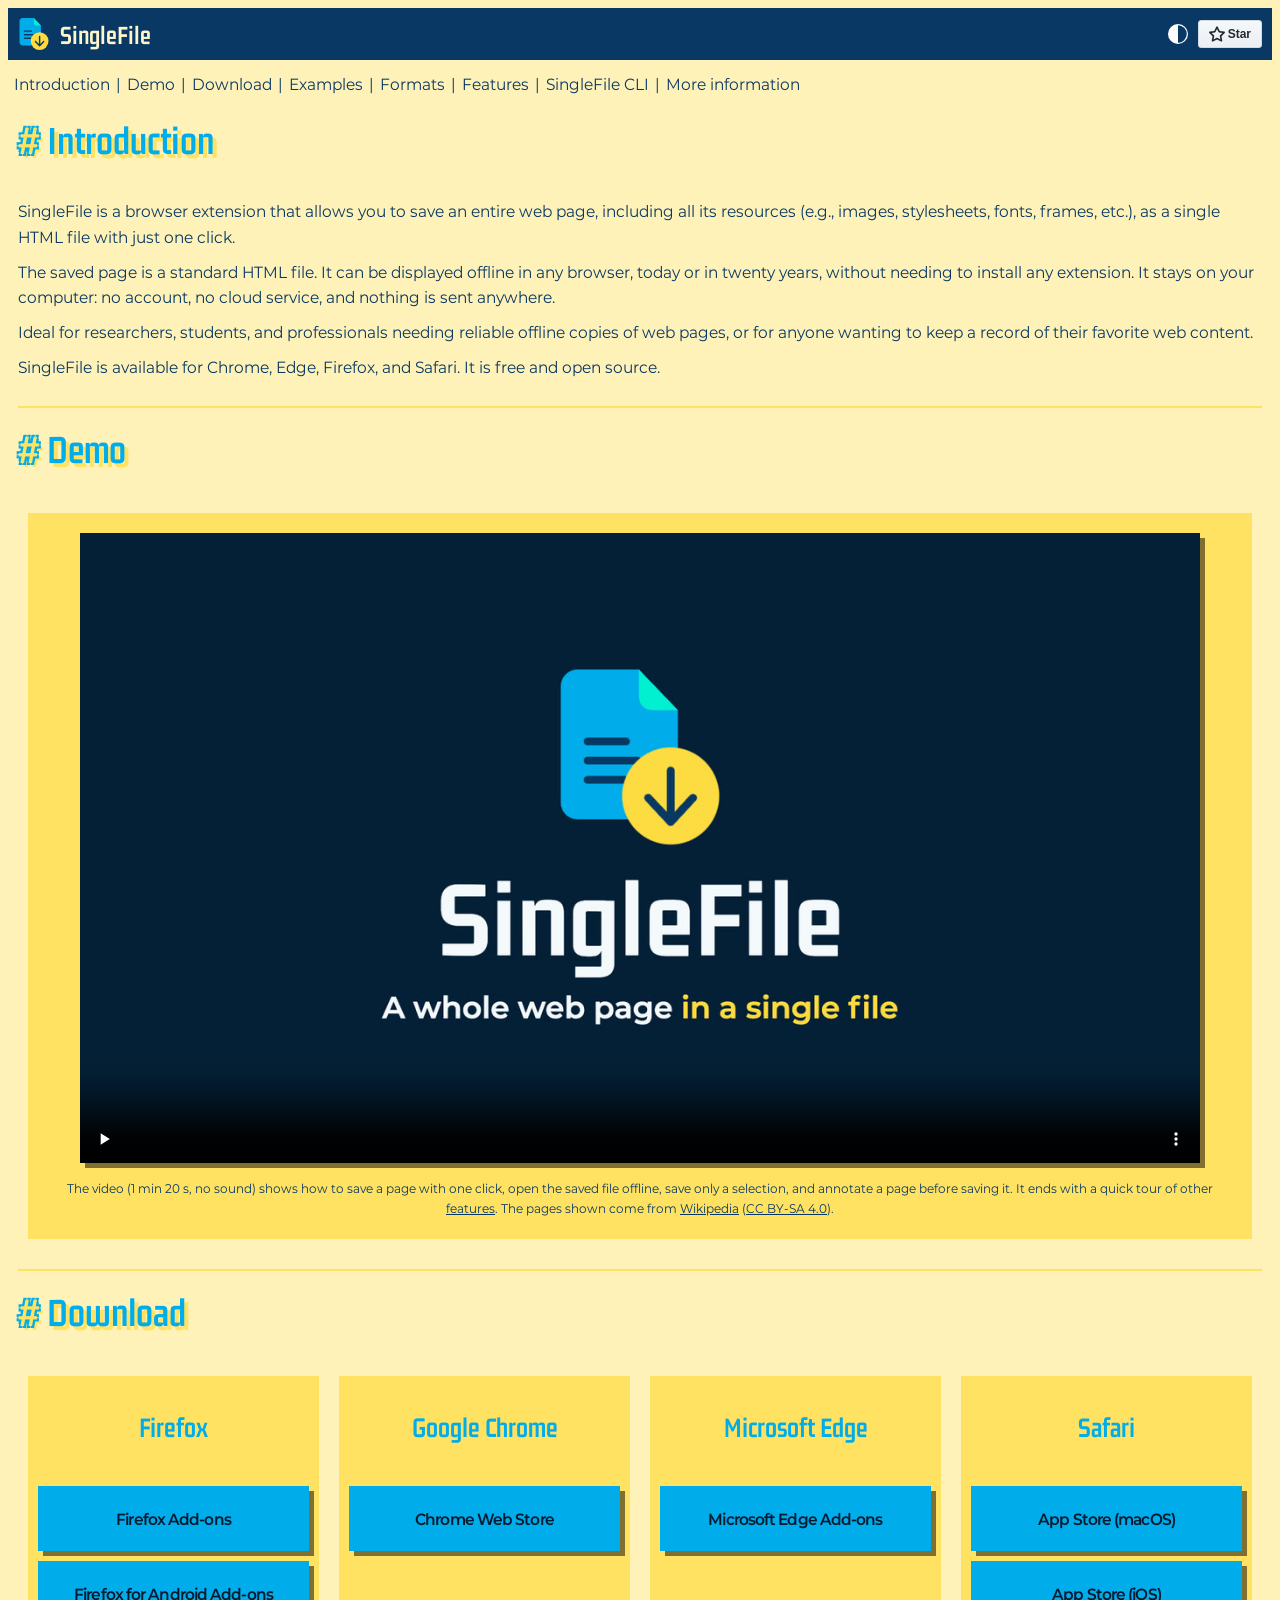
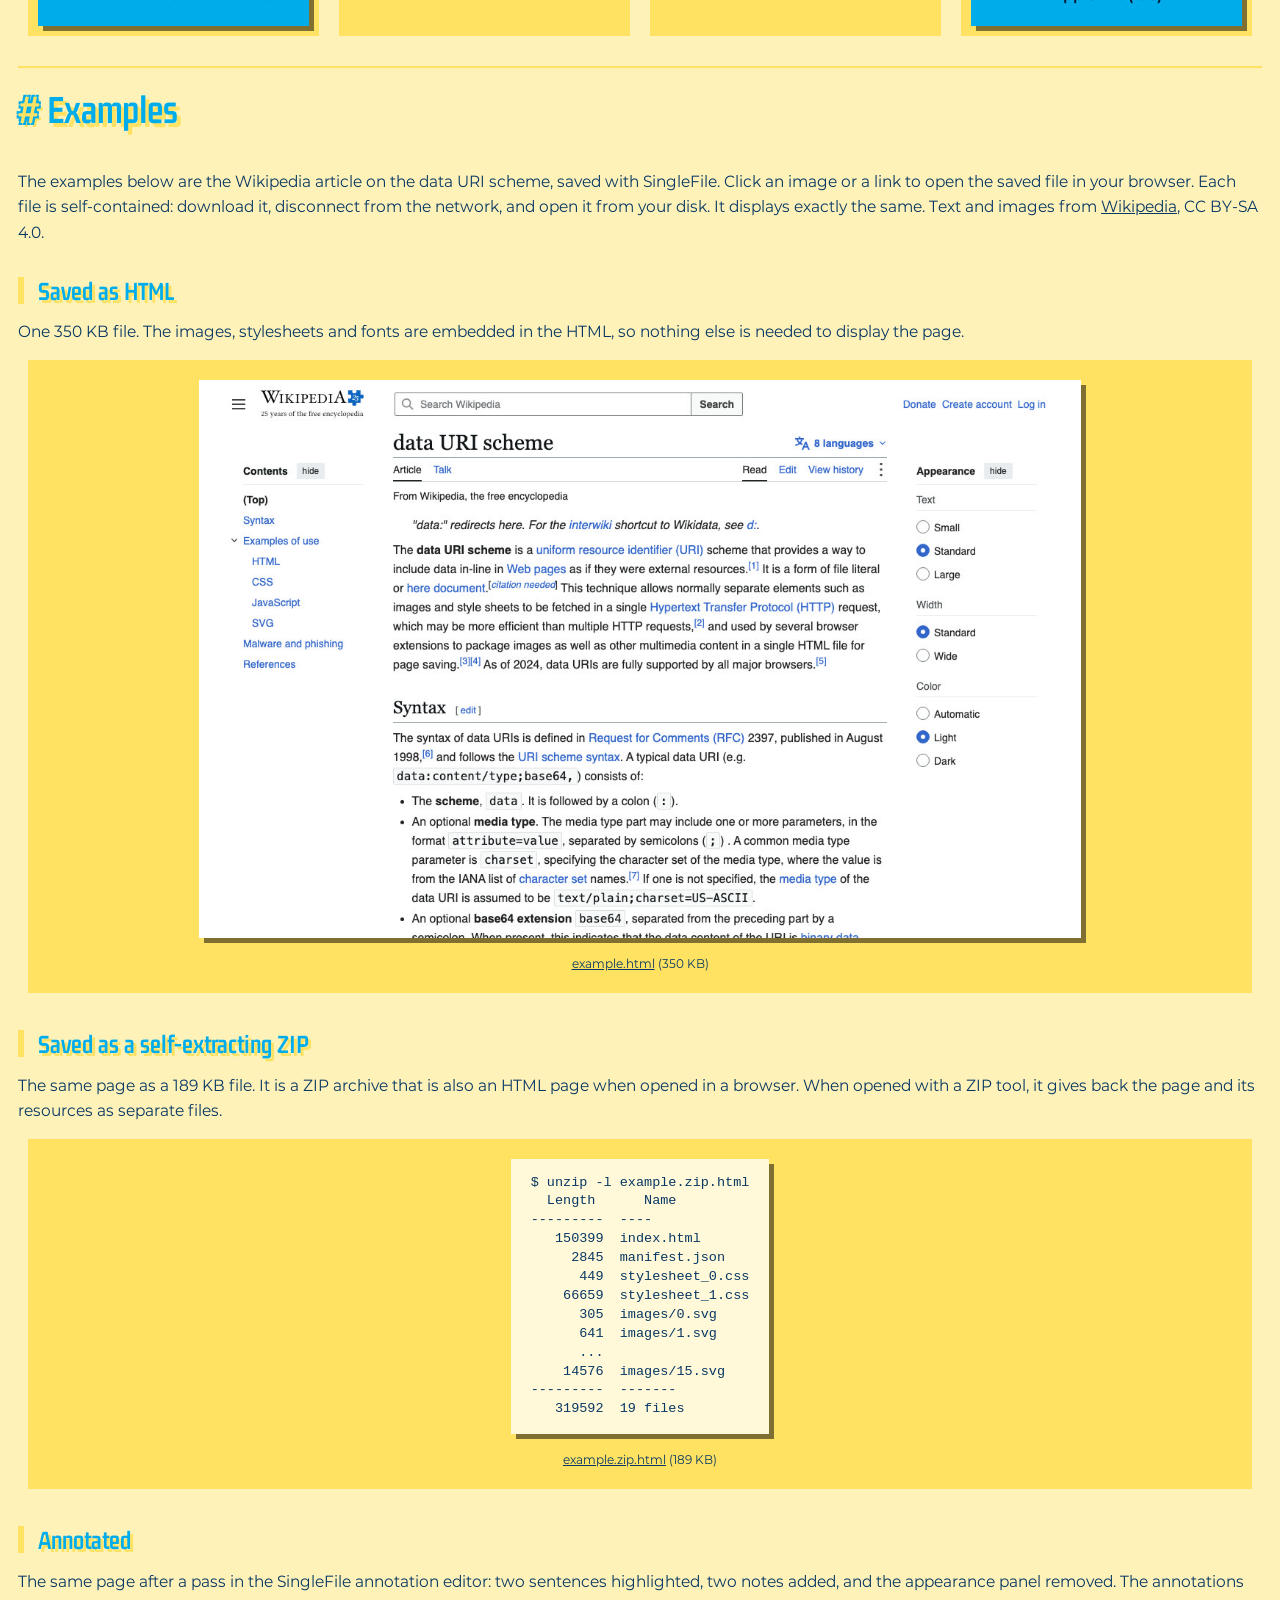
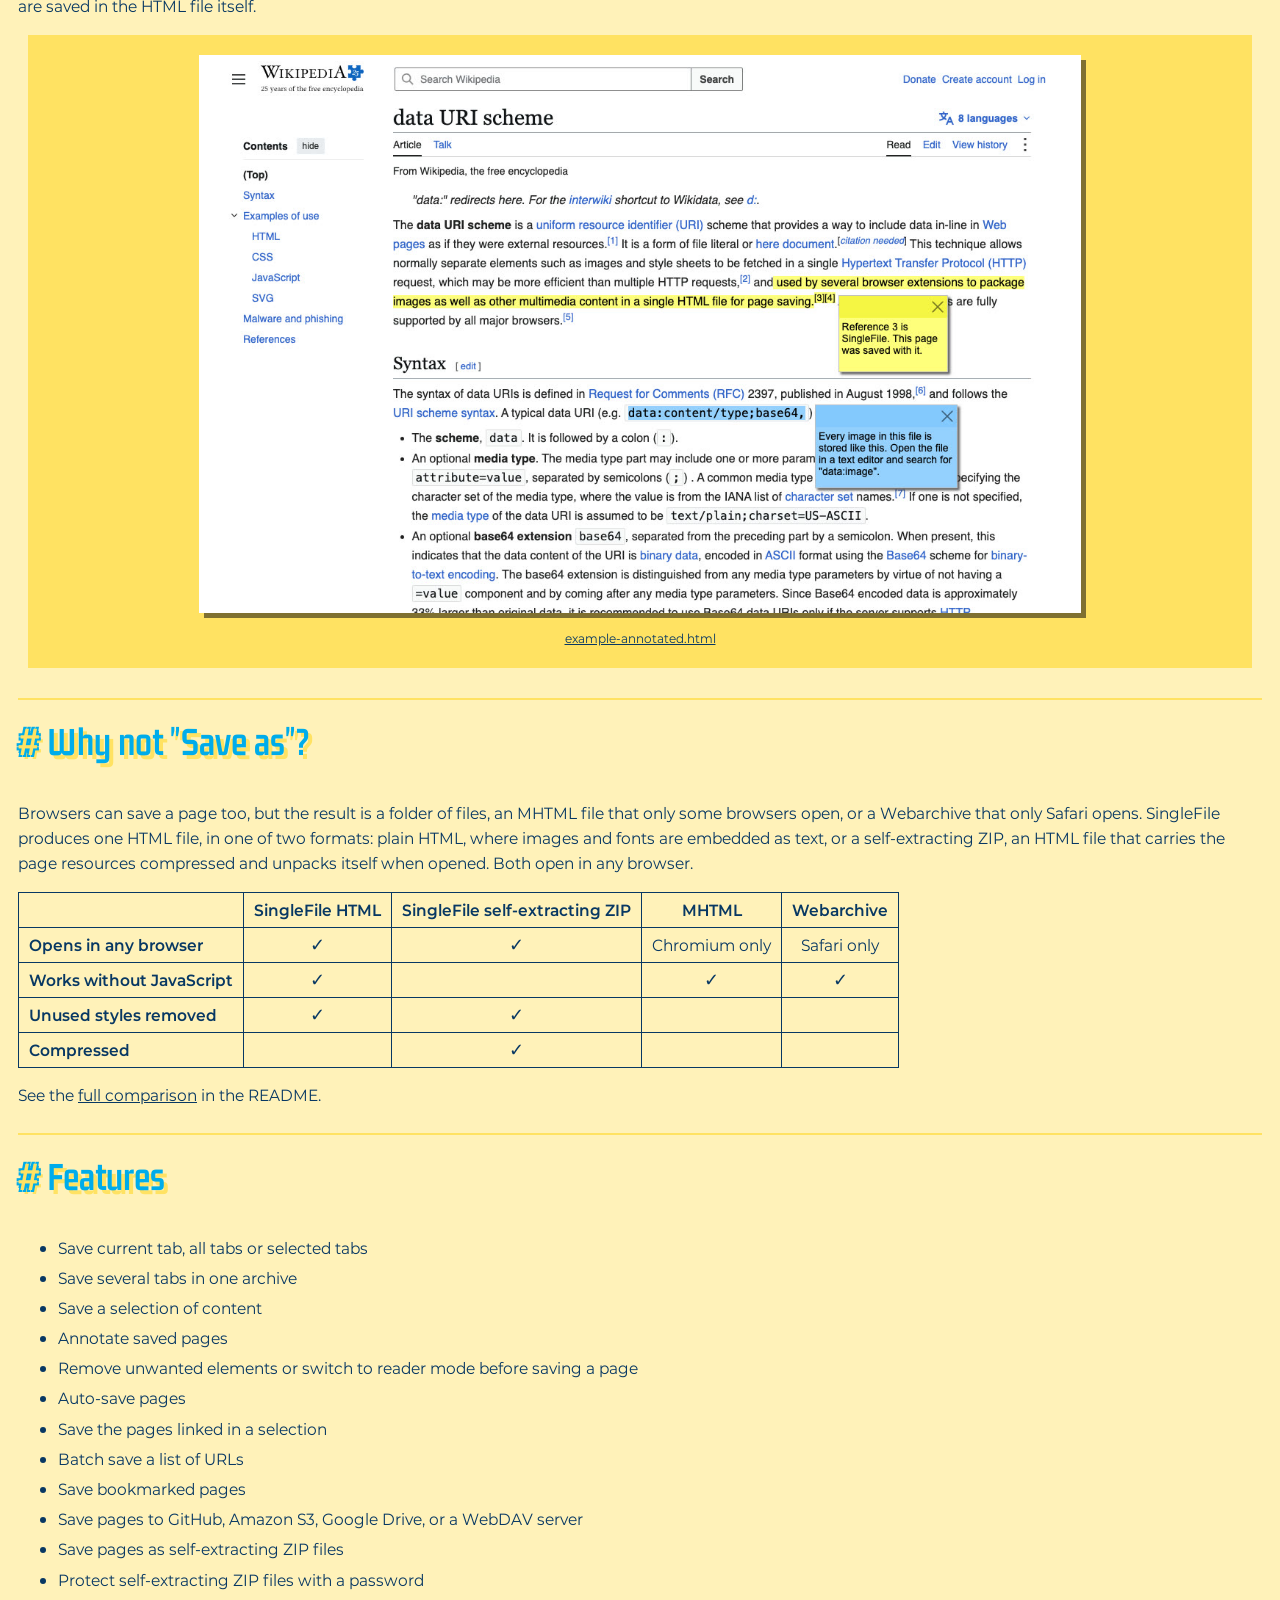
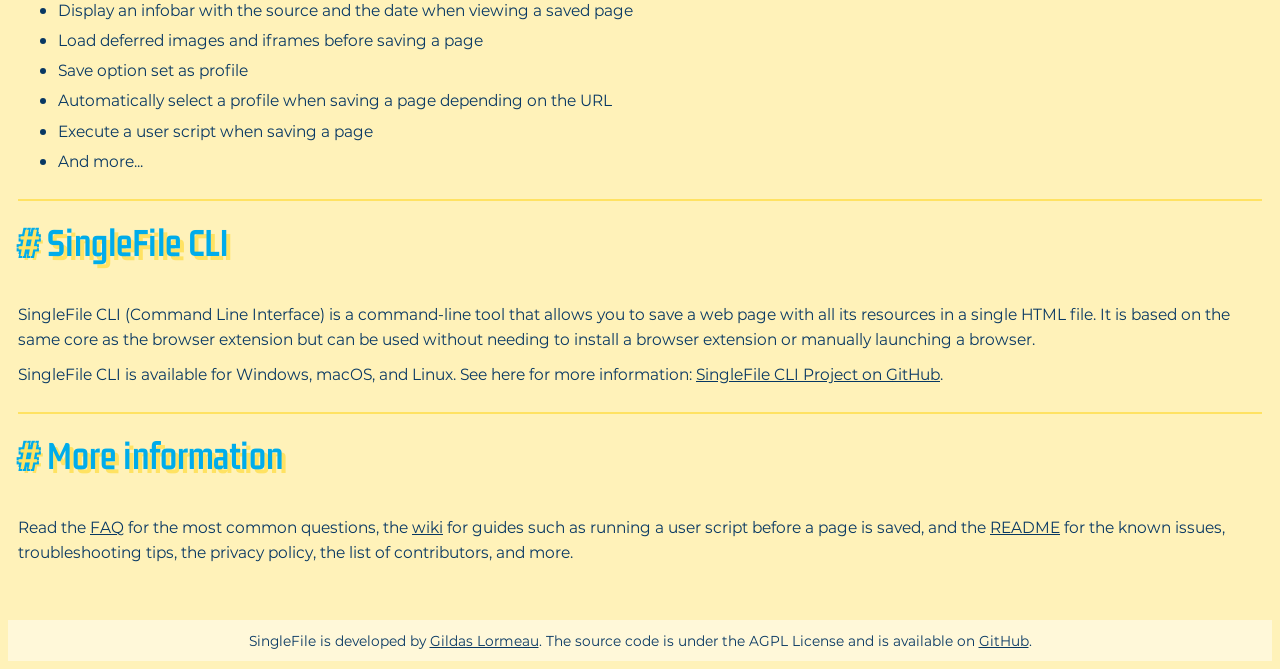
<file: index.html>
<!DOCTYPE html>
<html lang="en">

<head>
	<meta charset="utf-8">
	<title>SingleFile – Effortlessly Save and Preserve Web Pages</title>
	<meta http-equiv="content-security-policy"
		content="default-src 'self'; style-src 'self' 'unsafe-inline'; img-src 'self' data:; connect-src 'self' https://api.github.com;">
	<link rel="preload" href="resources/gemunulibre_bold_min.woff2" as="font" type="font/woff2" crossorigin>
	<link rel="preload" href="resources/montserrat_reg_min.woff2" as="font" type="font/woff2" crossorigin>
	<link rel="preload" href="resources/montserrat_semi_bold_min.woff2" as="font" type="font/woff2" crossorigin>
	<link rel="preload" href="resources/script.js" as="script" type="text/javascript">
	<link rel="preload" href="https://api.github.com/repos/gildas-lormeau/SingleFile" as="fetch" type="application/json"
		crossorigin>
	<script src="resources/theme.js"></script>
	<link rel="stylesheet" href="resources/styles.css">
	<link rel="icon" href="resources/logo.svg" type="image/svg+xml">
	<link rel="icon" href="resources/logo-32x32.png" type="image/png" sizes="32x32">
	<link rel="icon" href="resources/logo-48x48.png" type="image/png" sizes="48x48">
	<meta name="viewport" content="width=device-width, initial-scale=1.0">
	<meta name="description"
		content="Save an entire web page with all its resources in a single HTML file with SingleFile. The saved page works offline in any browser and can be annotated.">
	<meta name="robots" content="index, follow">
	<meta name="author" content="Gildas Lormeau">
	<meta name="keywords"
		content="web page, save, archive, offline, browser extension, CLI tool, HTML, self-extracting ZIP, annotations, notes, collaboration, auto-save, batch save, user script, editor">
	<meta name="color-scheme" content="dark light">
	<meta property="og:title" content="SingleFile – Effortlessly Save and Preserve Web Pages">
	<meta property="og:description"
		content="Save an entire web page with all its resources in a single HTML file with SingleFile.">
	<meta property="og:image" content="https://www.getsinglefile.com/resources/banner-1200x630.png">
	<meta property="og:image:width" content="1200">
	<meta property="og:image:height" content="630">
	<meta property="og:url" content="https://www.getsinglefile.com">
	<meta property="og:type" content="website">
	<meta property="og:site_name" content="SingleFile">
	<meta property="og:locale" content="en_US">
	<meta name="twitter:card" content="summary_large_image">
	<meta name="twitter:title" content="SingleFile – Effortlessly Save and Preserve Web Pages">
	<meta name="twitter:description"
		content="Save an entire web page with all its resources in a single HTML file with SingleFile.">
	<meta name="twitter:image" content="https://www.getsinglefile.com/resources/banner-1200x630.png">
	<meta name="twitter:url" content="https://www.getsinglefile.com">
	<link rel="canonical" href="https://www.getsinglefile.com">
	<script type="application/ld+json">
	{
		"@context": "https://schema.org",
		"@graph": [
			{
				"@type": "WebSite",
				"@id": "https://www.getsinglefile.com/#website",
				"url": "https://www.getsinglefile.com",
				"name": "SingleFile",
				"description": "Save an entire web page with all its resources in a single HTML file with SingleFile.",
				"publisher": {
					"@id": "https://www.getsinglefile.com/#person"
					}
				},
			{
				"@type": "SoftwareApplication",
				"@id": "https://www.getsinglefile.com/#software",
				"name": "SingleFile",
				"url": "https://www.getsinglefile.com",
				"sameAs": [
					"https://github.com/gildas-lormeau/SingleFile",
					"https://chromewebstore.google.com/detail/singlefile/mpiodijhokgodhhofbcjdecpffjipkle",
					"https://addons.mozilla.org/en-US/firefox/addon/single-file",
					"https://addons.mozilla.org/android/addon/single-file",
					"https://microsoftedge.microsoft.com/addons/detail/efnbkdcfmcmnhlkaijjjmhjjgladedno",
					"https://apps.apple.com/us/app/singlefile-for-safari/id6444322545"
				],
				"applicationCategory": "BrowserApplication",
				"applicationSubCategory": "Productivity",
				"operatingSystem": "Windows, macOS, Linux, Android, iOS",
				"author": {
					"@id": "https://www.getsinglefile.com/#person"
				},
				"description": "SingleFile is a browser extension that helps you save an entire web page with all its resources in a single HTML file.",
				"image": "https://www.getsinglefile.com/resources/logo-256x256.png",
				"video": {
					"@type": "VideoObject",
					"contentUrl": "https://www.getsinglefile.com/resources/demo.mp4",
					"name": "SingleFile Demo",
					"description": "How to save a web page in a single HTML file, open it offline, save a selection and annotate a page",
					"uploadDate": "2026-11-22T00:00:00Z",
					"duration": "PT1M25S",
					"thumbnailUrl": "https://www.getsinglefile.com/resources/demo-poster.jpg"
				},
				"offers": [
					{
						"@type": "Offer",
						"price": "0",
						"priceCurrency": "USD",
						"availability": "https://schema.org/InStock",
						"url": "https://chromewebstore.google.com/detail/singlefile/mpiodijhokgodhhofbcjdecpffjipkle",
						"description": "Download on Chrome Web Store"
					},
					{
						"@type": "Offer",
						"price": "0",
						"priceCurrency": "USD",
						"availability": "https://schema.org/InStock",
						"url": "https://addons.mozilla.org/en-US/firefox/addon/single-file",
						"description": "Download on Firefox Add-ons"
					},
					{
						"@type": "Offer",
						"price": "0",
						"priceCurrency": "USD",
						"availability": "https://schema.org/InStock",
						"url": "https://addons.mozilla.org/android/addon/single-file",
						"description": "Download on Firefox for Android Add-ons"
					},
					{
						"@type": "Offer",
						"price": "0",
						"priceCurrency": "USD",
						"availability": "https://schema.org/InStock",
						"url": "https://microsoftedge.microsoft.com/addons/detail/efnbkdcfmcmnhlkaijjjmhjjgladedno",
						"description": "Download on Microsoft Edge Add-ons"
					},
					{
						"@type": "Offer",
						"price": "0",
						"priceCurrency": "USD",
						"availability": "https://schema.org/InStock",
						"url": "https://apps.apple.com/us/app/singlefile-for-safari/id6444322545",
						"description": "Download on App Store (iOS)"
					},
					{
						"@type": "Offer",
						"price": "0",
						"priceCurrency": "USD",
						"availability": "https://schema.org/InStock",
						"url": "https://apps.apple.com/us/app/singlefile-for-safari/id6444322545?platform=mac",
						"description": "Download on Mac App Store (macOS)"
					}
				]
			},
			{
				"@type": "Person",
				"@id": "https://www.getsinglefile.com/#person",
				"name": "Gildas Lormeau",
				"url": "https://github.com/gildas-lormeau",
				"sameAs": [
					"https://github.com/gildas-lormeau"
				]
			}
		]
	}
	</script>
</head>

<body>
	<header>
		<h1>
			<a href="https://www.getsinglefile.com" class="homepage-link" aria-label="SingleFile homepage">
				<svg style="fill:#083863" width="32" height="32" viewBox="0 0 847 847" class="logo"
					aria-label="SingleFile logo">
					<path style="fill:#00acea"
						d="M 120,0 C 76,0 40,36 40,80 v 565 c 0,44 36,80 80,80 h 407 c 44,0 80,-36 80,-80 V 197 L 418,0 Z m 445,10 z" />
					<path style="fill:#00efd1" d="M 607,197 418,0 v 126 c 0,45 27,71 71,71 z" />
					<rect class="logo-lines" width="224" height="38" x="151" y="329" rx="20" ry="20" />
					<rect class="logo-lines" width="278" height="38" x="151" y="422" rx="20" ry="20" />
					<rect class="logo-lines" width="216" height="38" x="151" y="515" rx="20" ry="20" />
					<circle style="fill:#fedb41" cx="572" cy="612" r="235" />
					<path class="logo-arrow"
						d="m 572,470 c -11,0 -19,9 -19,20 v 199 l -77,-82 c -7,-7 -18,-7 -26,0 -8,7 -8,19 -2,26 l 110,118 c 5,5 9,6 14,6 5,0 9,-1 14,-6 L 695,633 c 7,-7 6,-19 -2,-26 -8,-7 -19,-7 -26,0 l -76,82 V 490 c 0,-11 -8,-20 -19,-20 z" />
				</svg>
				<span>SingleFile</span>
			</a>
		</h1>
		<span class="homepage-buttons">
			<svg style="fill: #ffffff" width="16" height="16" viewBox="0 0 128 128" role="button"
				class="theme-switcher-button" aria-label="Switch to light/dark mode" tabindex="0">
				<path
					d="M 64 0 A 64 64 0 0 0 0 64 A 64 64 0 0 0 64 128 A 64 64 0 0 0 128 64 A 64 64 0 0 0 64 0 z M 64 8 A 56 56 0 0 1 120 64 A 56 56 0 0 1 64 120 L 64 8 z" />
			</svg>
			<span class="github-widget">
				<a class="github-button" href="https://github.com/gildas-lormeau/SingleFile" rel="noopener"
					target="_blank" aria-label="Star SingleFile on GitHub">
					<svg style="fill: currentColor" width="16" height="16" viewBox="0 0 1024 1024" aria-hidden="true">
						<path
							d="m 512,20 c 20,0 37,12 46,30 l 132,264 290,42 c 20,3 36,17 42,36 6,19 -2,40 -16,54 l -208,206 50,290 c 3,19 -4,40 -20,52 -16,12 -38,13 -56,4 L 512,860 252,998 c -18,10 -40,8 -56,-4 -16,-12 -24,-32 -20,-52 L 226,652 18,446 C 4,432 -4,411 2,392 8,373 24,359 44,356 L 334,314 466,50 c 9,-18 26,-30 46,-30 z m 0,170 -96,194 c -8,15 -21,26 -38,28 l -214,30 156,152 c 12,12 17,29 14,46 L 296,856 488,754 c 15,-8 33,-8 48,0 L 728,856 690,640 c -3,-17 2,-34 14,-46 L 860,442 646,412 c -17,-2 -30,-13 -38,-28 z">
						</path>
					</svg>
					<span>Star</span>
				</a>
			</span>
			<script src="resources/script.js"></script>
		</span>
	</header>
	<main>
		<nav>
			<ol>
				<li><a href="#introduction">Introduction</a></li>
				<li><a href="#demo">Demo</a></li>
				<li><a href="#download">Download</a></li>
				<li><a href="#examples">Examples</a></li>
				<li><a href="#formats">Formats</a></li>
				<li><a href="#features">Features</a></li>
				<li><a href="#cli">SingleFile CLI</a></li>
				<li><a href="#more-information">More information</a></li>
			</ol>
		</nav>
		<section id="introduction">
			<h2><a href="#introduction">#</a> Introduction</h2>
			<p>
				SingleFile is a browser extension that allows you to save an entire web page, including all its
				resources (e.g., images, stylesheets, fonts, frames, etc.), as a single HTML file with just one click.
			</p>
			<p>
				The saved page is a standard HTML file. It can be displayed offline in any browser, today or in twenty
				years, without needing to install any extension. It stays on your computer: no account, no cloud
				service, and nothing is sent anywhere.
			</p>
			<p>
				Ideal for researchers, students, and professionals needing reliable offline copies of web pages, or
				for anyone wanting to keep a record of their favorite web content.
			</p>
			<p>
				SingleFile is available for Chrome, Edge, Firefox, and Safari. It is free and open source.
			</p>
		</section>
		<section id="demo">
			<h2><a href="#demo">#</a> Demo</h2>
			<figure class="example">
				<video controls poster="resources/demo-poster.jpg" width="1920" height="1080" preload="none"
					aria-label="Demo video of SingleFile">
					<source src="resources/demo.mp4" type="video/mp4">
					Your browser doesn't support HTML video. Here is a <a href="resources/demo.mp4" download>link to the
						video</a> instead.
				</video>
				<figcaption>
					The video (1 min 20 s, no sound) shows how to save a page with one click, open the saved file
					offline, save only a selection, and annotate a page before saving it. It ends with a quick tour
					of other <a href="#features">features</a>. The pages shown come from
					<a href="https://en.wikipedia.org/wiki/Data_URI_scheme">Wikipedia</a>
					(<a href="https://creativecommons.org/licenses/by-sa/4.0/">CC BY-SA 4.0</a>).
				</figcaption>
			</figure>
		</section>
		<section id="download">
			<h2><a href="#download">#</a> Download</h2>
			<p class="latest-release" hidden>Latest version: <a
					href="https://github.com/gildas-lormeau/SingleFile/releases/latest" target="_blank"
					rel="noopener"></a></p>
			<ul class="download-panel">
				<li class="download-section">
					<h3>Firefox</h3>
					<a href="https://addons.mozilla.org/firefox/addon/single-file" target="_blank"
						class="download-button" draggable="false" rel="noopener">Firefox Add-ons</a>
					<a href="https://addons.mozilla.org/android/addon/single-file" target="_blank"
						class="download-button" draggable="false" rel="noopener">Firefox for Android Add-ons</a>
				</li>
				<li class="download-section">
					<h3>Google Chrome</h3>
					<a href="https://chromewebstore.google.com/detail/singlefile/mpiodijhokgodhhofbcjdecpffjipkle"
						target="_blank" class="download-button" draggable="false" rel="noopener">Chrome Web Store</a>
				</li>
				<li class="download-section">
					<h3>Microsoft Edge</h3>
					<a href="https://microsoftedge.microsoft.com/addons/detail/efnbkdcfmcmnhlkaijjjmhjjgladedno"
						target="_blank" class="download-button" draggable="false" rel="noopener">Microsoft Edge
						Add-ons</a>
				</li>
				<li class="download-section">
					<h3>Safari</h3>
					<a href="https://apps.apple.com/us/app/singlefile-for-safari/id6444322545?platform=mac"
						target="_blank" class="download-button" draggable="false" rel="noopener">App Store
						(macOS)</a>
					<a href="https://apps.apple.com/us/app/singlefile-for-safari/id6444322545" target="_blank"
						class="download-button" draggable="false" rel="noopener">App Store (iOS)</a>
				</li>
			</ul>
		</section>
		<section id="examples">
			<h2><a href="#examples">#</a> Examples</h2>
			<p>
				The examples below are the Wikipedia article on the data URI scheme, saved with SingleFile. Click an
				image or a link to open the saved file in your browser. Each file is self-contained: download it,
				disconnect from the network, and open it from your disk. It displays exactly the same. Text and
				images from <a href="https://en.wikipedia.org/wiki/Data_URI_scheme" target="_blank"
					rel="noopener">Wikipedia</a>, CC BY-SA 4.0.
			</p>
			<h3>Saved as HTML</h3>
			<p>
				One 350 KB file. The images, stylesheets and fonts are embedded in the HTML, so nothing else is
				needed to display the page.
			</p>
			<figure class="example">
				<a href="resources/example.html" target="_blank" rel="noopener" download>
					<img src="resources/example-screenshot.jpg" width="1200" height="760" loading="lazy"
						alt="The Wikipedia article on the data URI scheme, saved with SingleFile and opened from disk">
				</a>
				<figcaption><a href="resources/example.html" target="_blank" rel="noopener" download>example.html</a>
					(350 KB)
				</figcaption>
			</figure>
			<h3>Saved as a self-extracting ZIP</h3>
			<p>
				The same page as a 189 KB file. It is a ZIP archive that is also an HTML page when opened in a browser.
				When opened with a ZIP tool, it gives back the page and its
				resources as separate files.
			</p>
			<figure class="example">
				<a href="resources/example.zip.html" target="_blank" rel="noopener" class="listing-link" download>
					<pre class="listing">$ unzip -l example.zip.html
  Length      Name
---------  ----
   150399  index.html
     2845  manifest.json
      449  stylesheet_0.css
    66659  stylesheet_1.css
      305  images/0.svg
      641  images/1.svg
      ...
    14576  images/15.svg
---------  -------
   319592  19 files</pre>
				</a>
				<figcaption><a href="resources/example.zip.html" target="_blank" rel="noopener"
						download>example.zip.html</a>
					(189 KB)</figcaption>
			</figure>
			<h3>Annotated</h3>
			<p>
				The same page after a pass in the SingleFile
				annotation editor: two sentences highlighted, two notes
				added, and the appearance panel removed. The annotations are saved in the HTML file itself.
			</p>
			<figure class="example">
				<a href="resources/example-annotated.html" target="_blank" rel="noopener" download>
					<img src="resources/example-annotated-screenshot.jpg" width="1200" height="760" loading="lazy"
						alt="The same saved article with two highlighted sentences and two sticky notes added in the SingleFile editor">
				</a>
				<figcaption><a href="resources/example-annotated.html" target="_blank" rel="noopener"
						download>example-annotated.html</a></figcaption>
			</figure>
		</section>
		<section id="formats">
			<h2><a href="#formats">#</a> Why not "Save as"?</h2>
			<p>
				Browsers can save a page too, but the result is a folder of files, an MHTML file that only some
				browsers open, or a Webarchive that only Safari opens. SingleFile produces one HTML file, in one of
				two formats: plain HTML, where images and fonts are embedded as text, or a self-extracting ZIP, an
				HTML file that carries the page resources compressed and unpacks itself when opened. Both open in
				any browser.
			</p>
			<div class="format-table-container">
				<table class="format-table">
					<thead>
						<tr>
							<th></th>
							<th>SingleFile HTML</th>
							<th>SingleFile self-extracting ZIP</th>
							<th>MHTML</th>
							<th>Webarchive</th>
						</tr>
					</thead>
					<tbody>
						<tr>
							<th>Opens in any browser</th>
							<td>✓</td>
							<td>✓</td>
							<td>Chromium only</td>
							<td>Safari only</td>
						</tr>
						<tr>
							<th>Works without JavaScript</th>
							<td>✓</td>
							<td></td>
							<td>✓</td>
							<td>✓</td>
						</tr>
						<tr>
							<th>Unused styles removed</th>
							<td>✓</td>
							<td>✓</td>
							<td></td>
							<td></td>
						</tr>
						<tr>
							<th>Compressed</th>
							<td></td>
							<td>✓</td>
							<td></td>
							<td></td>
						</tr>
					</tbody>
				</table>
			</div>
			<p>
				See the <a
					href="https://github.com/gildas-lormeau/SingleFile/blob/master/README.MD#file-format-comparison"
					target="_blank" rel="noopener">full comparison</a> in the README.
			</p>
		</section>
		<section id="features">
			<h2><a href="#features">#</a> Features</h2>
			<ul>
				<li>Save current tab, all tabs or selected tabs</li>
				<li>Save several tabs in one archive</li>
				<li>Save a selection of content</li>
				<li>Annotate saved pages</li>
				<li>Remove unwanted elements or switch to reader mode before saving a page</li>
				<li>Auto-save pages</li>
				<li>Save the pages linked in a selection</li>
				<li>Batch save a list of URLs</li>
				<li>Save bookmarked pages</li>
				<li>Save pages to GitHub, Amazon S3, Google Drive, or a WebDAV server</li>
				<li>Save pages as self-extracting ZIP files</li>
				<li>Protect self-extracting ZIP files with a password</li>
				<li>Display an infobar with the source and the date when viewing a saved page</li>
				<li>Load deferred images and iframes before saving a page</li>
				<li>Save option set as profile</li>
				<li>Automatically select a profile when saving a page depending on the URL</li>
				<li>Execute a user script when saving a page</li>
				<li>And more...</li>
			</ul>
		</section>
		<section id="cli">
			<h2><a href="#cli">#</a> SingleFile CLI</h2>
			<p>
				SingleFile CLI (Command Line Interface) is a command-line tool that allows you to save a web page with
				all its resources in a single HTML file. It is based on the same core as the browser extension but can
				be used without needing to install a browser extension or manually launching a browser.
			</p>
			<p>
				SingleFile CLI is available for Windows, macOS, and Linux. See here for more information: <a
					href="https://github.com/gildas-lormeau/single-file-cli" target="_blank" rel="noopener">SingleFile
					CLI Project on GitHub</a>.
			</p>
		</section>
		<section id="more-information">
			<h2><a href="#more-information">#</a> More information</h2>
			<p>
				Read the <a href="https://github.com/gildas-lormeau/SingleFile/blob/master/faq.md" target="_blank"
					rel="noopener">FAQ</a> for the most common questions, the <a
					href="https://github.com/gildas-lormeau/SingleFile/wiki" target="_blank" rel="noopener">wiki</a>
				for guides such as running a user script before a page is saved, and the <a
					href="https://github.com/gildas-lormeau/SingleFile/blob/master/README.MD" target="_blank"
					rel="noopener">README</a> for the known issues, troubleshooting tips, the privacy policy, the list
				of
				contributors, and more.
			</p>
		</section>
	</main>
	<footer>
		SingleFile is developed by <a href="https://github.com/gildas-lormeau" target="_blank" rel="noopener">Gildas
			Lormeau</a>. The source code is under the AGPL License and is available on <a
			href="https://github.com/gildas-lormeau/SingleFile" target="_blank" rel="noopener">GitHub</a>.
	</footer>
</body>

</html>
</file>
<file: resources/styles.css>
@font-face {
	font-family: "Gemunu Libre";
	font-weight: bold;
	font-display: swap;
	src: url(gemunulibre_bold_min.woff2) format("woff2");
}

@font-face {
	font-family: "Montserrat";
	font-display: swap;
	src: url(montserrat_reg_min.woff2) format("woff2");
}

@font-face {
	font-family: "Montserrat";
	font-weight: 600;
	font-display: swap;
	src: url(montserrat_semi_bold_min.woff2) format("woff2");
}

* {
	transition: background-color .25s, color .25s, text-shadow .25s;
}

html {
	background-color: var(--bg-color);
	font-family: "Montserrat", Arial, sans-serif;
	font-size: 18px;
	min-inline-size: 220px;
}

html,
a,
a:visited {
	color: var(--color);
}

a,
a:visited {
	text-decoration: underline;
}

a:hover {
	color: var(--link-color);
}

p,
li {
	margin-block: 5px;
	line-height: 1.4em;
}

ul,
ol {
	margin: 0;
}

h1,
h2,
h3 {
	font-family: "Gemunu Libre", Tahoma, sans-serif;
}

h1 {
	display: flex;
	flex: 1;
	font-size: 1.5em;
	margin-block: 0;
	margin-inline-end: 20px;
	max-block-size: 32px;
}

.homepage-link {
	display: flex;
	align-items: center;
}

h1 a,
h1 a:visited,
h1 a:hover,
h1 a:focus {
	color: var(--header-color);
	transition: none;
}

h1 a,
h2 a,
nav a,
.download-button,
.github-widget a {
	text-decoration: none;
}

h2 {
	font-size: 2.3em;
	line-height: 1em;
	margin-block-start: .5em;
	color: var(--title-color);
	text-shadow: 4px 4px 0 var(--shadow-color);
}

section:not(:first-of-type) h2 {
	margin-block-start: 0;
}

h2 a,
h2 a:visited {
	color: var(--shadow-color);
	text-shadow:
		2px 2px 0 var(--title-color),
		-2px -2px 0 var(--title-color),
		2px -2px 0 var(--title-color),
		-2px 2px 0 var(--title-color),
		4px 4px 0 var(--shadow-color);
}

h2 a:hover {
	color: var(--title-color);
	text-shadow: 4px 4px 0 var(--shadow-color);
}

h3 {
	font-size: 1.6em;
	color: var(--download-title-color);
}

header,
main,
footer {
	padding: 10px;
	margin: 10px;
	inline-size: 60%;
	min-inline-size: 1200px;
	margin-inline: auto;
}

header {
	display: flex;
	flex-wrap: wrap;
	row-gap: 10px;
	justify-content: end;
	background-color: var(--bg-header-color);
}

.logo {
	inline-size: 32px;
	block-size: 32px;
	padding-inline-end: 10px;
}

.logo .logo-lines,
.logo .logo-arrow {
	transition: fill .25s ease-in-out;
}

.logo:hover .logo-lines {
	fill: var(--bright-sun)
}

.logo:hover .logo-arrow {
	fill: var(--cerulean);
}

.homepage-buttons {
	display: flex;
	align-items: center;
	block-size: 32px;
	max-block-size: 32px;
}

.theme-switcher-button {
	display: none;
	cursor: pointer;
	inline-size: 20px;
	block-size: 20px;
}

.dark-theme .theme-switcher-button {
	transform: scaleX(-1);
}

nav ol,
nav ol li::after {
	margin-inline: 6px;
}

nav ol {
	display: flex;
	flex-wrap: wrap;
	list-style-type: none;
	padding: 0;
}

nav ol li {
	line-height: 1em;
}

nav ol li:not(:last-child)::after {
	content: "|";
}

main,
footer {
	background-color: var(--bg-main-color);
}

main section {
	display: flex;
	flex-direction: column;
	padding-inline: 10px;
	padding-block-end: 20px;
}

main section:not(:last-of-type):after {
	content: "";
	border: 2px none var(--section-separator-color);
	border-block-end-style: solid;
	margin-block: 20px 0;
}

video {
	inline-size: 100%;
	block-size: auto;
	max-inline-size: 1120px;
	aspect-ratio: 16 / 9;
	object-fit: cover;
}

main section > h3 {
	font-size: 1.5em;
	line-height: 1em;
	margin-block: 1em .4em;
	padding-inline-start: 14px;
	border-inline-start: 6px solid var(--section-separator-color);
	color: var(--title-color);
	text-shadow: 3px 3px 0 var(--shadow-color);
}

.example {
	display: flex;
	flex-direction: column;
	align-items: center;
	margin: 10px;
	padding: 20px;
	background-color: var(--bg-panel-color);
}

.example img,
.example video {
	display: block;
	inline-size: 100%;
	max-inline-size: 882px;
	block-size: auto;
	box-shadow: 5px 5px 0 var(--shadow-button-color);
}

.example video {
	max-inline-size: 1120px;
}

.example .listing {
	margin: 0;
	padding: 15px 20px;
	font-size: .75em;
	line-height: 1.4em;
	max-inline-size: 100%;
	box-sizing: border-box;
	background-color: var(--bg-listing-color);
	overflow-x: auto;
	box-shadow: 5px 5px 0 var(--shadow-button-color);
}

.example .listing-link {
	text-decoration: none;
}

.example figcaption {
	font-size: .8em;
	line-height: 1.4em;
	margin-block-start: 15px;
	text-align: center;
}

.format-table-container {
	overflow-x: auto;
	max-inline-size: 100%;
}

.format-table {
	border-collapse: collapse;
	margin-block: 10px;
	max-inline-size: 882px;
	text-align: center;
}

.format-table th,
.format-table td {
	border: 1px solid var(--border-color);
	padding: 6px 10px;
}

.format-table tbody th {
	text-align: start;
	font-weight: 600;
}

.download-panel {
	display: grid;
	grid-template-columns: repeat(4, 1fr);
	padding: 0;
	max-inline-size: 1280px;
}

.download-section {
	display: grid;
	grid-template-columns: subgrid;
	grid-template-rows: 5em repeat(2, 1fr);
	gap: 10px;
	background-color: var(--bg-panel-color);
	text-align: center;
	margin: 10px;
	padding: 10px;
}

.download-button,
.download-button:visited {
	line-height: 1em;
	font-weight: 600;
	letter-spacing: -.05em;
	word-break: keep-all;
	align-content: center;
	min-block-size: 2.5em;
	color: var(--button-color);
	background: linear-gradient(to bottom, var(--bg-hover-button-color) 50%, var(--bg-button-color) 50%);
	background-size: 100% 200%;
	background-position: 0% 100%;
	padding: 10px;
	box-shadow: 5px 5px 0 var(--shadow-button-color);
	transition: transform .1s, box-shadow .1s, background-position .1s;
}

.download-button:hover {
	color: var(--hover-button-color);
	background-position: 0% 0%;
	box-shadow: 5px 5px 0 var(--hover-shadow-button-color);
	text-shadow: none;
}

.download-button:active {
	box-shadow: none;
	transform: translate(5px, 5px);
}

footer {
	font-size: .9em;
	text-align: center;
	line-height: 1.3em;
}

video::-webkit-media-controls {
	visibility: hidden;
}

video::-webkit-media-controls-enclosure {
	visibility: visible;
}

.github-widget {
	display: flex;
	font-family: -apple-system, BlinkMacSystemFont, "Segoe UI", Helvetica, Arial, sans-serif;
	white-space: nowrap;
	margin-inline-start: 10px;
}

.github-widget a {
	color: #25292e;
}

.github-button,
.github-social-count {
	block-size: 16px;
	padding: 5px 10px;
	font-size: 12px;
	line-height: 16px;
	font-weight: 600;
	cursor: pointer;
	user-select: none;
	border: 1px solid #d1d9e0;
}

.github-button:focus-visible,
.github-social-count:focus-visible {
	outline: 2px solid #0969da;
	outline-offset: -2px
}

.github-button {
	display: flex;
	gap: 3px;
	background-color: #ebf0f4;
	background-image: linear-gradient(180deg, #f6f8fa, #ebf0f4 90%);
	border-radius: .25em 0 0 .25em
}

.github-widget:not(:has(.github-social-count)) .github-button {
	border-radius: .25em;
}

.github-social-count {
	border-left: 0;
	border-radius: 0 .25em .25em 0;
	background-color: #fff;
}

.github-button:hover,
.github-button:focus {
	background-color: #e5eaee;
	background-position: 0 -.5em;
	background-image: linear-gradient(180deg, #eff2f5, #e5eaee 90%);
}

.github-button:active {
	background-color: #e6eaef;
	background-image: none;
}

.github-social-count:hover,
.github-social-count:focus {
	color: #0969da
}

@media (max-width: 1920px) {
	video {
		align-self: center;
	}
}

@media (max-width: 1280px) {

	html {
		background-color: var(--bg-main-color);
	}

	header,
	main,
	footer {
		inline-size: auto;
		min-inline-size: auto;
		margin: 0;
	}

	main {
		padding-inline: 0;
	}

	footer {
		margin-block-start: 20px;
		background-color: var(--bg-color);
	}
}

@media (max-width: 800px) {

	.download-panel {
		grid-template-columns: repeat(2, 1fr);
	}
}

@media (max-width: 640px) {

	.format-table {
		font-size: .75em;
	}

	.format-table th,
	.format-table td {
		padding: 4px 5px;
	}

	.download-panel {
		grid-template-columns: 1fr;
	}

	.download-section:nth-child(2),
	.download-section:nth-child(3) {
		grid-template-rows: 5em 1fr;
	}
}

@media (max-width: 320px) {

	h2 {
		font-size: 2em;
	}

	h3 {
		font-size: 1.4em;
	}
}

html {
	--lemon-chiffon: #fef5cc;
	--buttermilk: #fff2b9;
	--cornsilk: #fff8d9;
	--bright-sun: #ffe262;
	--cerulean: #00acea;
	--deep-sapphire: #083863;
	--midnight: #011b31;
	--bright-turquoise: #00efd1;
	--light-black-shadow: rgba(0, 0, 0, .5);
	--dark-black-shadow: rgba(0, 0, 0, .25);
	--light-grey-shadow: rgba(128, 128, 128, .5);
	--dark-grey-shadow: rgba(128, 128, 128, .25);
	--header-color: var(--lemon-chiffon);
	--section-separator-color: var(--bright-sun);
	--button-color: var(--midnight);
	--bg-button-color: var(--cerulean);
	--bg-hover-button-color: var(--bright-turquoise);
	--link-color: var(--cerulean);
	--bg-color: var(--cornsilk);
	--color: var(--deep-sapphire);
	--bg-header-color: var(--deep-sapphire);
	--bg-main-color: var(--buttermilk);
	--title-color: var(--cerulean);
	--shadow-color: var(--bright-sun);
	--bg-panel-color: var(--bright-sun);
	--bg-listing-color: var(--cornsilk);
	--download-title-color: var(--cerulean);
	--shadow-button-color: var(--light-black-shadow);
	--hover-shadow-button-color: var(--dark-black-shadow);
	--hover-button-color: var(--deep-sapphire);
}

@media (prefers-color-scheme: dark) {

	html {
		--bg-color: var(--midnight);
		--color: var(--lemon-chiffon);
		--bg-header-color: var(--midnight);
		--bg-main-color: var(--deep-sapphire);
		--title-color: var(--bright-sun);
		--shadow-color: var(--midnight);
		--bg-panel-color: var(--midnight);
		--bg-listing-color: var(--deep-sapphire);
		--download-title-color: var(--bright-sun);
		--shadow-button-color: var(--dark-grey-shadow);
		--hover-shadow-button-color: var(--light-grey-shadow);
		--hover-button-color: var(--midnight);
	}
}

.light-theme {
	--bg-color: var(--cornsilk);
	--color: var(--deep-sapphire);
	--bg-header-color: var(--deep-sapphire);
	--bg-main-color: var(--buttermilk);
	--title-color: var(--cerulean);
	--shadow-color: var(--bright-sun);
	--bg-panel-color: var(--bright-sun);
	--bg-listing-color: var(--cornsilk);
	--border-color: var(--deep-sapphire);
	--download-title-color: var(--cerulean);
	--shadow-button-color: var(--light-black-shadow);
	--hover-shadow-button-color: var(--dark-black-shadow);
	--hover-button-color: var(--deep-sapphire);
}

.dark-theme {
	--bg-color: var(--midnight);
	--color: var(--lemon-chiffon);
	--bg-header-color: var(--midnight);
	--bg-main-color: var(--deep-sapphire);
	--title-color: var(--bright-sun);
	--shadow-color: var(--midnight);
	--bg-panel-color: var(--midnight);
	--bg-listing-color: var(--deep-sapphire);
	--border-color: var(--bright-sun);
	--download-title-color: var(--bright-sun);
	--shadow-button-color: var(--dark-grey-shadow);
	--hover-shadow-button-color: var(--light-grey-shadow);
	--hover-button-color: var(--midnight);
}
</file>
